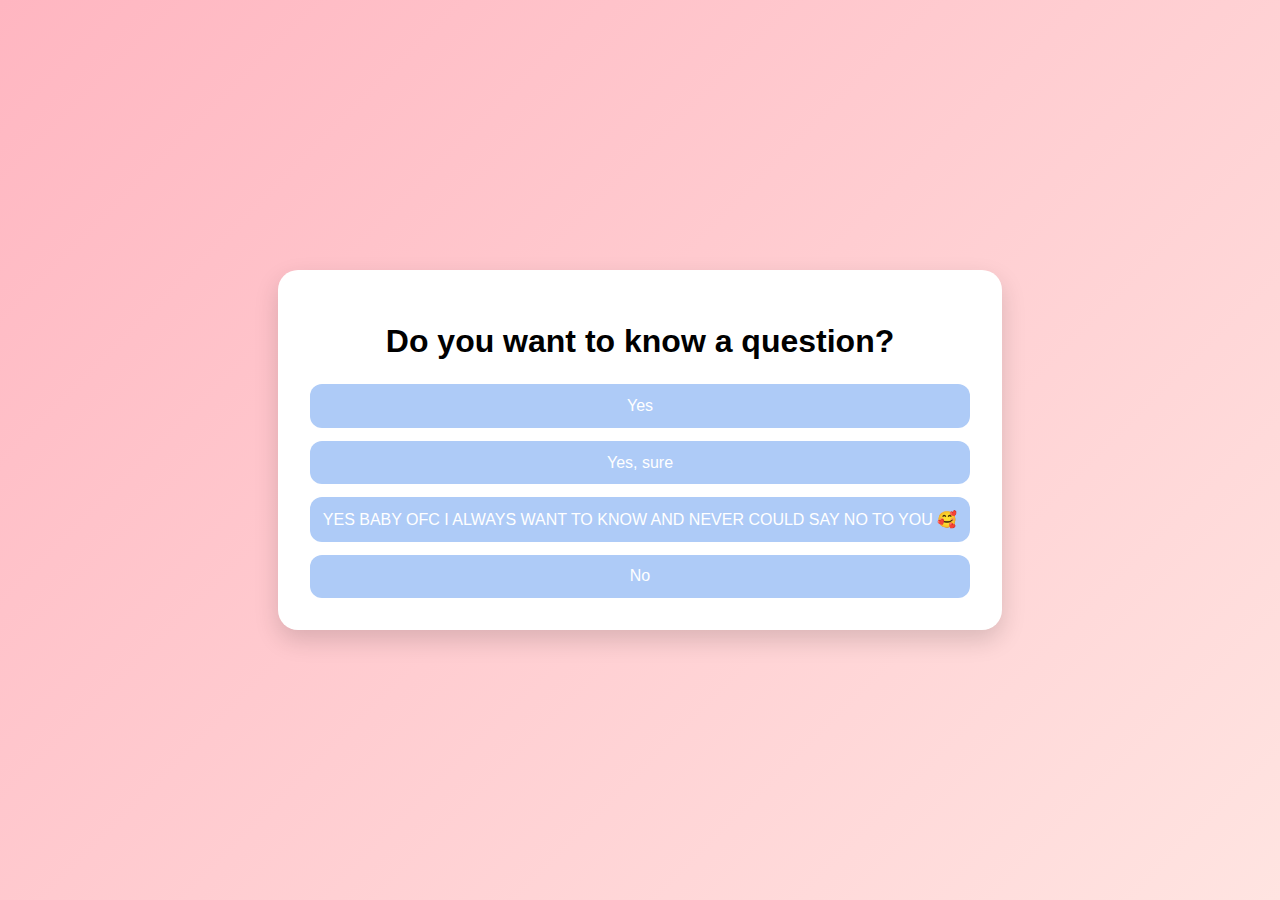
<file: docs/index.html>
<!DOCTYPE html>
<html lang="en">
<head>
  <meta charset="UTF-8" />
  <title>Question 💖</title>
  <link rel="stylesheet" href="style1.css" />
</head>
<body>
  <div class="card">
    <h1>Do you want to know a question?</h1>

    <section class="options yes">
      <button>Yes</button>
      <button >Yes, sure</button>
      <button >YES BABY OFC I ALWAYS WANT TO KNOW AND NEVER COULD SAY NO TO YOU 🥰 </button>
      <button class="no">No</button>
    </section>
  </div>

  <script>
    const buttons = document.querySelector(".yes");

    buttons.addEventListener("click", (event) => {
         const target = event.target;
        console.log("event executed");
        if (target.tagName !== "BUTTON") return;

        const text = target.textContent.trim();

        if (target.classList.contains("no")) {
            go("no");                 // -> no.html
        return;
        }
        console.log("went through");
        if (text.startsWith("Yes, sure")) go("yes-sure"); // -> yes-course.html
        else if (text.startsWith("Yes")) go("yes");                 // -> yes.html
        else if (text.startsWith("YES BABY")) go("always"); // -> always.html
    })

    function go(end) {
        // create html with question + end .html
      window.location.href = end + ".html";
    }
  </script>
</body>
</html>
</file>
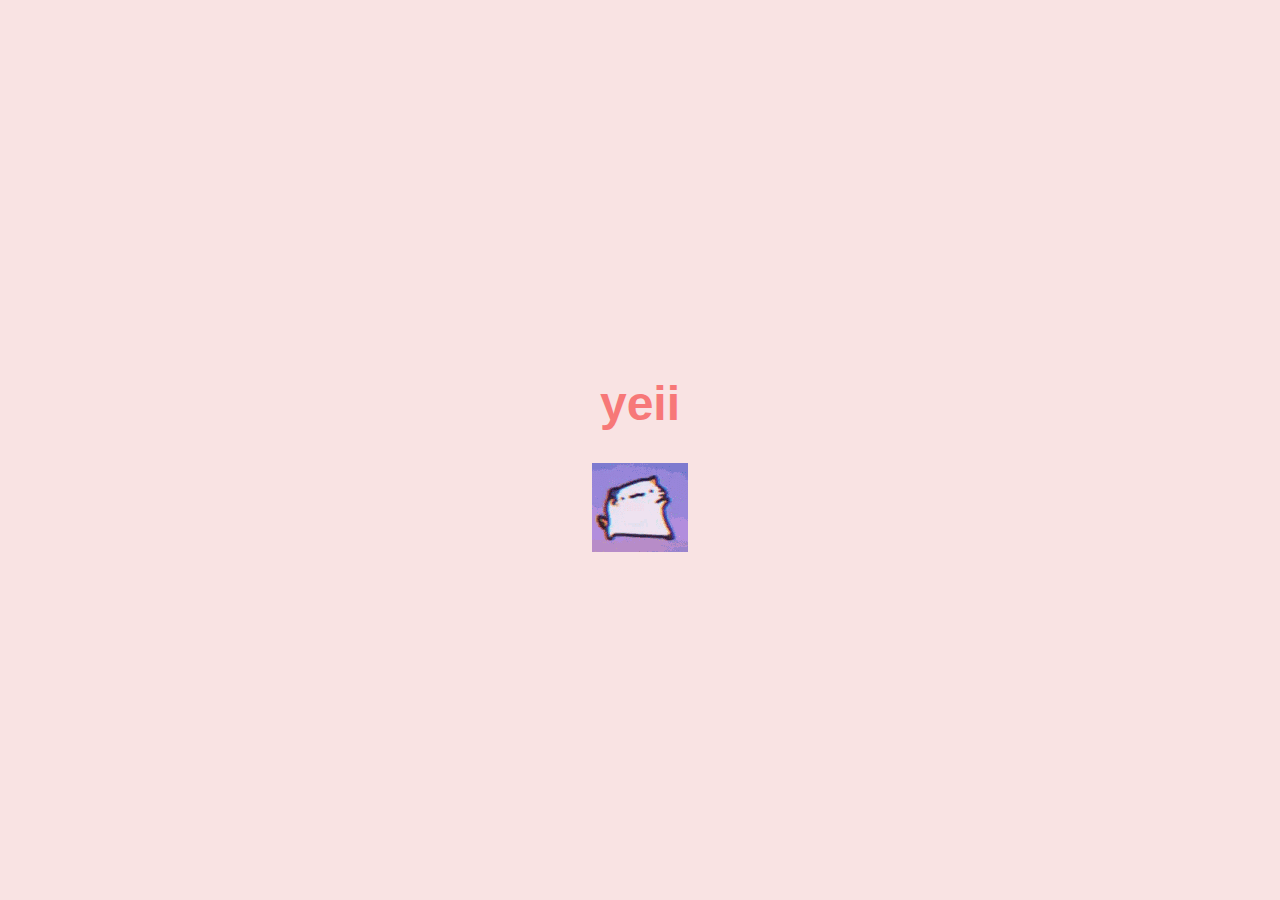
<file: docs/always.html>
<!DOCTYPE html>
<html lang="en">
<head>
    <meta charset="UTF-8">
    <meta name="viewport" content="width=device-width, initial-scale=1.0">
    <title>Knew you would say yes hehe</title>
    <link rel="stylesheet" href="./yes_style.css">
</head>
<body>
    <div class="container">
      <h1 class="header_text">yeii</h1>
        <div class="gif_container"></div>
        
            <img src="gifs/tenor.gif">
        </div>
    </div>

    <script>

    const warning = document.querySelector("h1");

    document.addEventListener("DOMContentLoaded", () => {


    

    setTimeout(() => {
      window.location.href = "soo.html";
    }, 3000);
  });


</script>
</body>
</html>
</file>
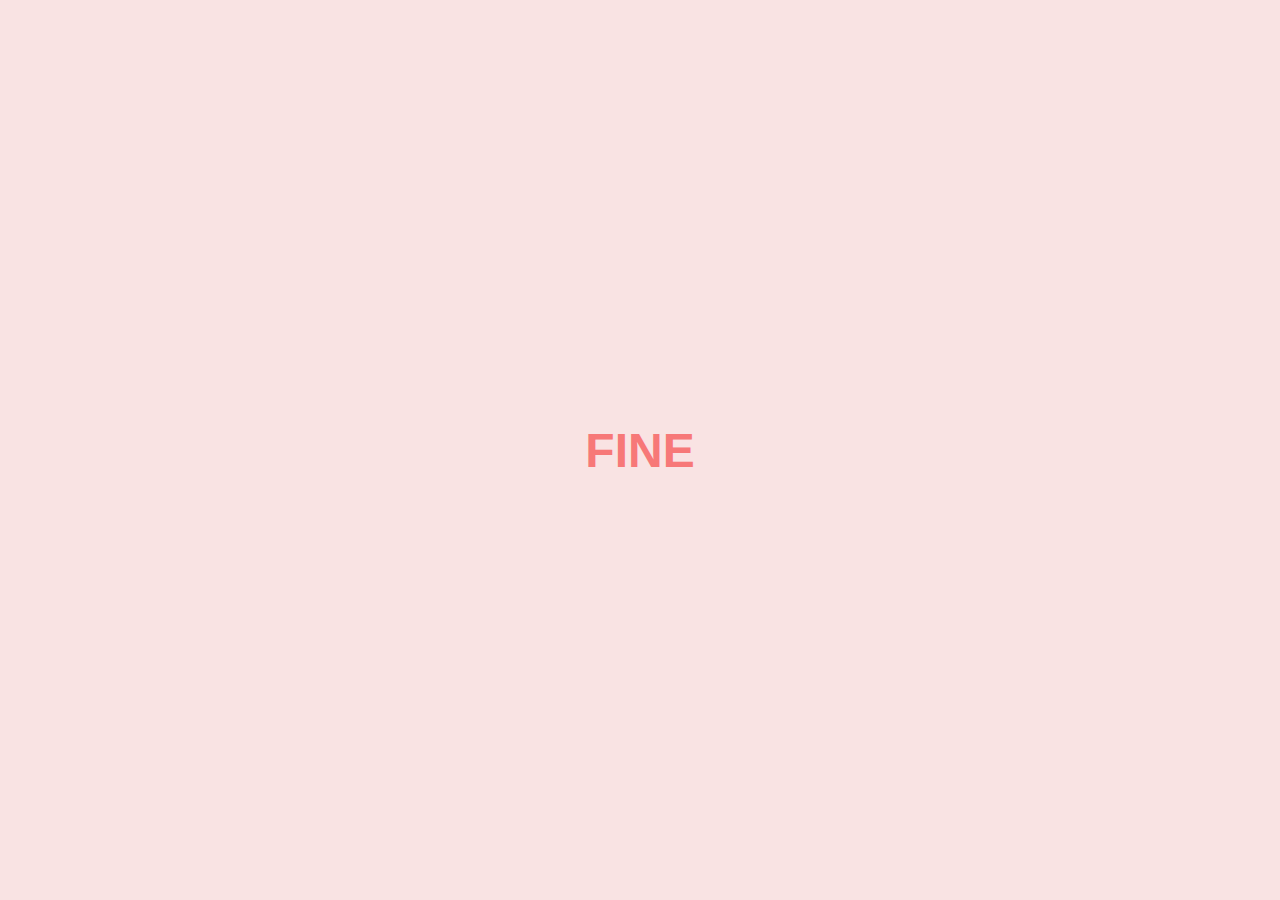
<file: docs/fine.html>
<!DOCTYPE html>
<html lang="en">
<head>
    <meta charset="UTF-8">
    <meta name="viewport" content="width=device-width, initial-scale=1.0">
    <title>Knew you would say yes hehe</title>
    <link rel="stylesheet" href="./yes_style.css">
</head>
<body>
    <div class="container">
        <div class="gif_container"></div>
            <h1 class="header_text">FINE</h1>
        

        </div>
    </div>

    <script>

    const warning = document.querySelector("h1");

    document.addEventListener("DOMContentLoaded", () => {

    setTimeout(() => {
      window.location.href = "question.html";
    }, 3000);
  });


</script>
</body>
</html>
</file>
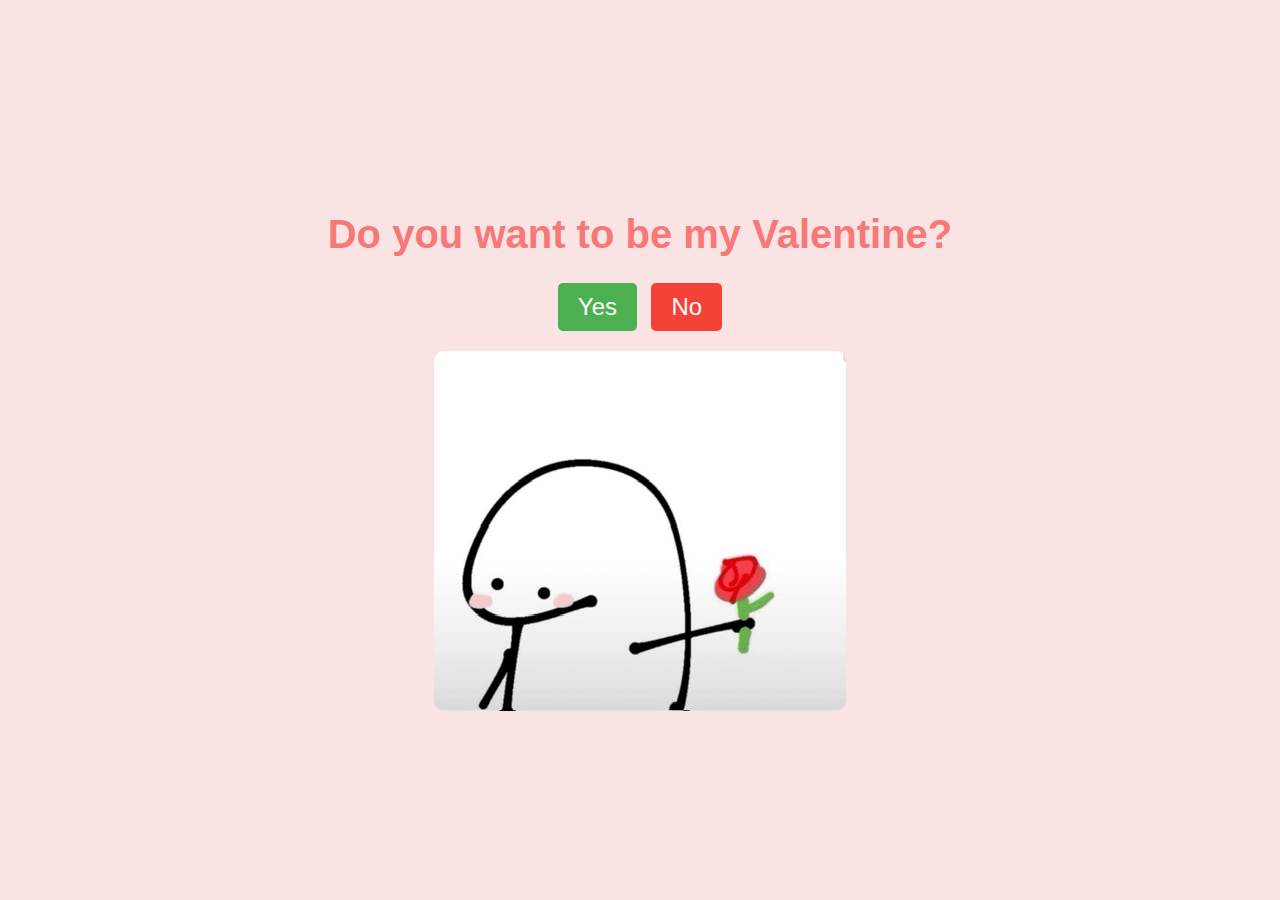
<file: docs/question.html>
<!DOCTYPE html>
<html lang="en">
<head>
    <meta charset="UTF-8">
    <meta name="viewport" content="width=device-width, initial-scale=1.0">
    <title>Will You Be My Valentine?</title>
    <link rel="stylesheet" href="styles.css">
</head>
<body>
    <div class="container">
        <article class="firstStep">
        <h1> Do you want to be my Valentine?</h1>

     

        </article>


        <div class="buttons">
            <button class="yes-button" onclick="handleYesClick()">Yes</button>
            <button class="no-button" onclick="handleNoClick()">No</button>
        </div>
        <div class="gif_container">
            <img src="gifs/stick-man-stick-figure.gif" alt="Cute GIF">
        </div>
    </div>
    <script src="script.js"></script>
</body>
</html>
</file>
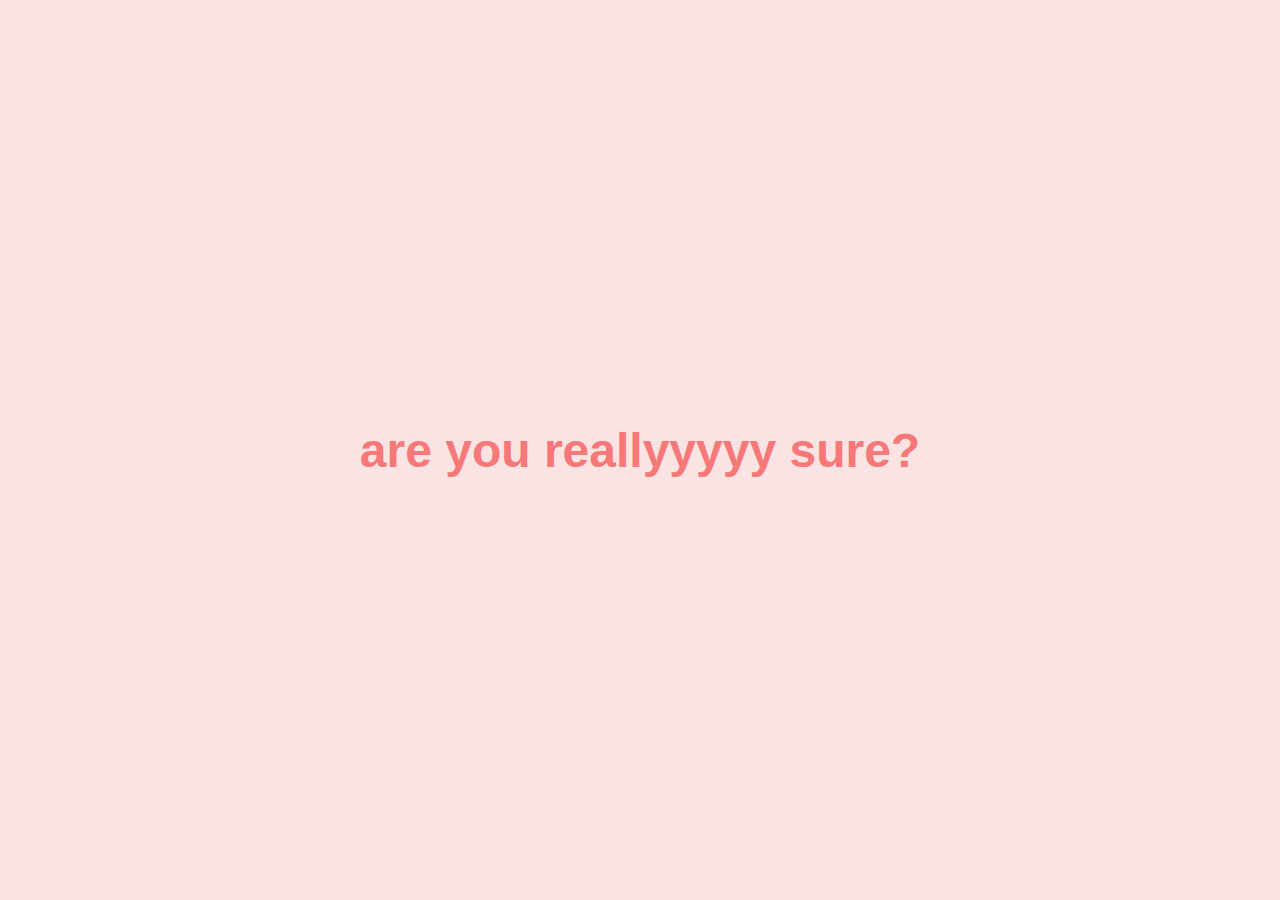
<file: docs/reallySure.html>
<!DOCTYPE html>
<html lang="en">
<head>
    <meta charset="UTF-8">
    <meta name="viewport" content="width=device-width, initial-scale=1.0">
    <title>Knew you would say yes hehe</title>
    <link rel="stylesheet" href="./yes_style.css">
</head>
<body>
    <div class="container">
        <div class="gif_container"></div>
            <h1 class="header_text">are you reallyyyyy sure?</h1>
        

        </div>
    </div>

    <script>

    const warning = document.querySelector("h1");

    document.addEventListener("DOMContentLoaded", () => {

    setTimeout(() => {
      window.location.href = "fine.html";
    }, 3000);
  });


</script>
</body>
</html>
</file>
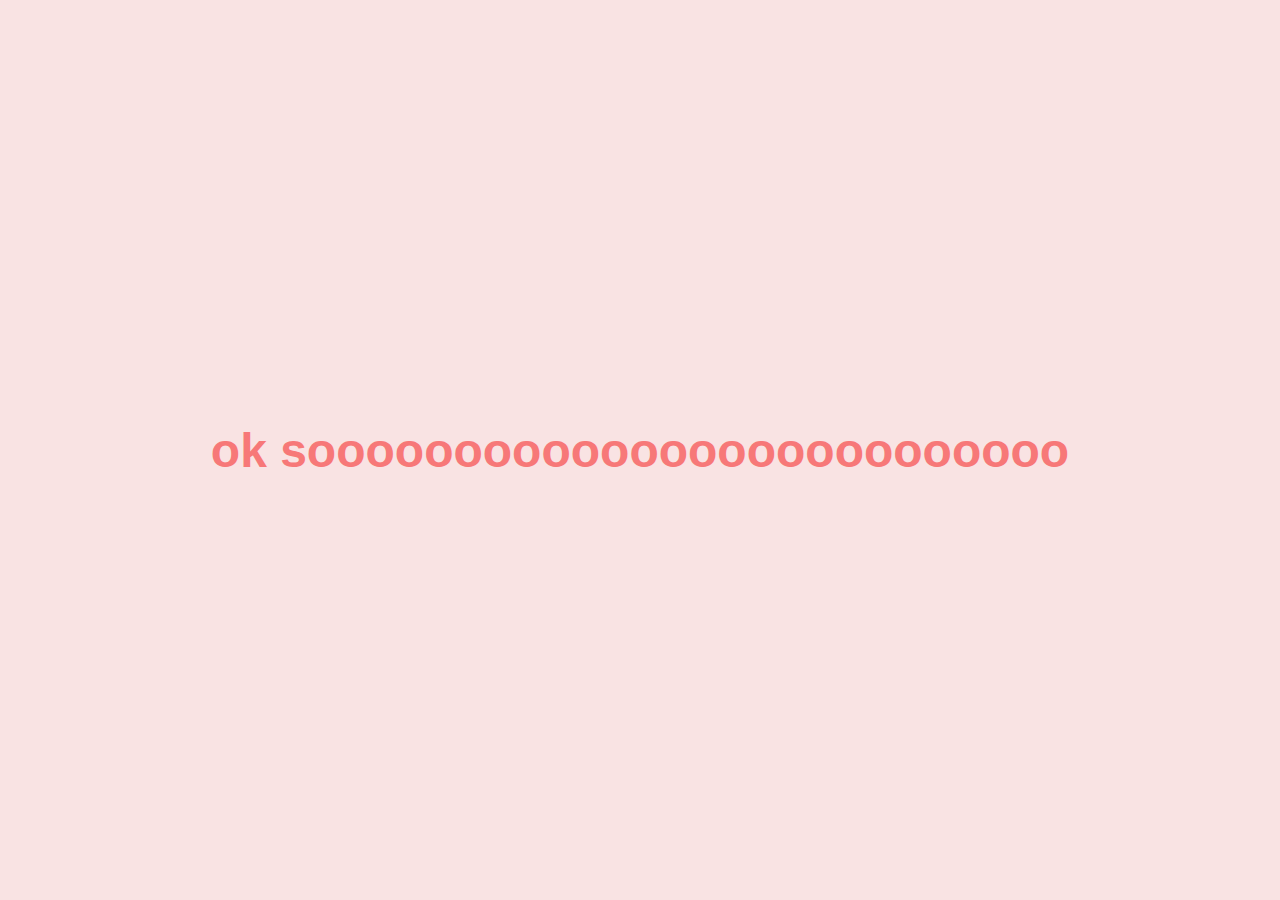
<file: docs/soo.html>
<!DOCTYPE html>
<html lang="en">
<head>
    <meta charset="UTF-8">
    <meta name="viewport" content="width=device-width, initial-scale=1.0">
    <title>Knew you would say yes hehe</title>
    <link rel="stylesheet" href="./yes_style.css">
</head>
<body>
    <div class="container">
        <div class="gif_container"></div>
            <h1 class="header_text">ok soooooooooooooooooooooooooo</h1>
        

        </div>
    </div>

    <script>

    const warning = document.querySelector("h1");

    document.addEventListener("DOMContentLoaded", () => {

    setTimeout(() => {
      window.location.href = "reallySure.html";
    }, 3000);
  });


</script>
</body>
</html>
</file>
<file: docs/style1.css>
body {
  margin: 0;
  height: 100vh;
  display: flex;
  justify-content: center;
  align-items: center;
  background: linear-gradient(135deg, #ffb6c1, #ffe4e1);
  font-family: Arial, sans-serif;
}

.card {
  background: white;
  padding: 2rem;
  border-radius: 20px;
  text-align: center;
  box-shadow: 0 10px 25px rgba(0,0,0,0.15);
}

h1 {
  margin-bottom: 1.5rem;
}

.options {
  display: flex;
  flex-direction: column;
  gap: 0.8rem;
}

button {
  padding: 0.8rem;
  font-size: 1rem;
  border: none;
  border-radius: 12px;
  cursor: pointer;
  background: #aecbf7;
  color: white;
  transition: transform 0.2s, background 0.2s;
}

button:hover {
  transform: scale(1.05);
  background: #ff85c1;
}
</file>
<file: docs/yes_style.css>
body {
    display: flex;
    justify-content: center;
    align-items: center;
    height: 100vh;
    margin: 0;
    background-color: #f9e3e3;
    font-family: 'Arial', sans-serif;
}

.container {
    text-align: center;

}

#warning {
    font-size: 10vw;
}

.header_text {
    font-size: 3em;
    color: #f77878;
}

.gif_container img {
    width: 100%; 
    max-width: 500px; 
    height: auto; 
}
</file>
<file: docs/styles.css>
body {
    display: flex;
    justify-content: center;
    align-items: center;
    height: 100vh;
    margin: 0;
    background-color: #f9e3e3;
    font-family: 'Arial', sans-serif;
    flex-direction: column;
  }

  p{
    color: #d32f2f;
  }
  
  .container {
    text-align: center;
  }
  
  h1 {
    font-size: 2.5em;
    color: #f77878;
  }
  
  .buttons {
    margin-top: 20px;
  }
  
  .yes-button {
    font-size: 1.5em;
    padding: 10px 20px;
    margin-right: 10px;
    background-color: #4caf50;
    color: white;
    border: none;
    border-radius: 5px;
    cursor: pointer;
  }
  
  .no-button {
    font-size: 1.5em;
    padding: 10px 20px;
    background-color: #f44336;
    color: white;
    border: none;
    border-radius: 5px;
    cursor: pointer;
  }
  
  .gif_container img {
    max-width: 100%;
    height: auto;
    border-radius: 10px;
    margin-top: 20px;
  }
</file>
